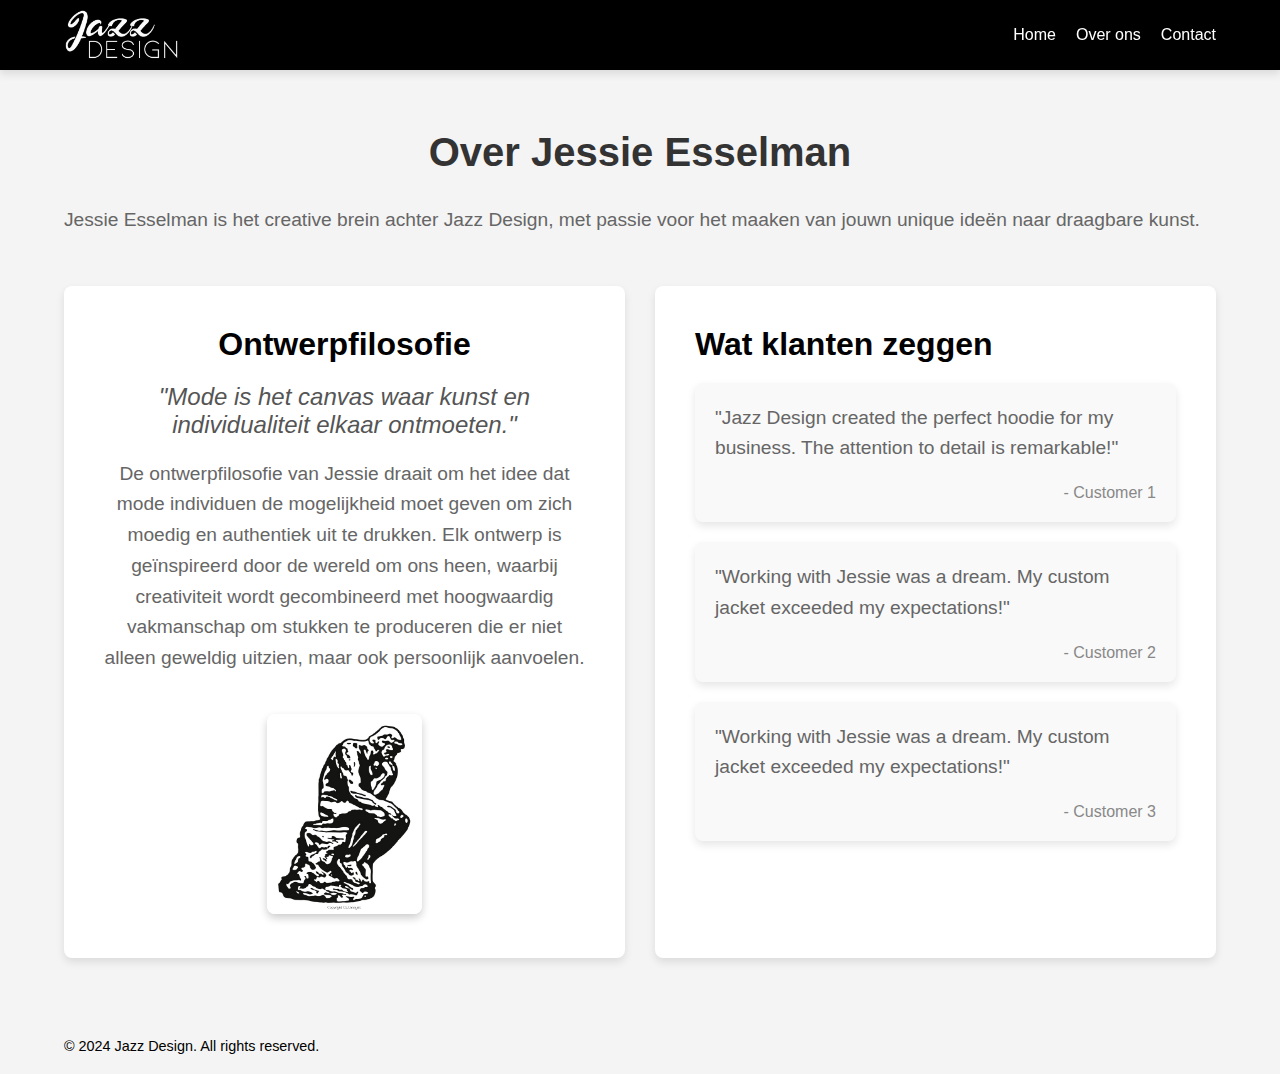
<file: about.html>
<!DOCTYPE html>
<html lang="nl">

<head>
    <meta charset="UTF-8">
    <meta name="viewport" content="width=device-width, initial-scale=1.0">
    <meta http-equiv="X-UA-Compatible" content="IE=edge">
    <title>Jazz Design | Over ons</title>
    <link rel="stylesheet" href="style.css">
    <link rel="icon" type="images/logoico.ico" href="images/logoico.ico">
</head>

<body>
    <header id="main-header">
        <div class="container">
            <img src="images/logo.webp" alt="Jazz Design Logo" class="logo">
            <nav>
                <ul>
                    <li><a href="index.html">Home</a></li>
                    <li><a href="about.html">Over ons</a></li>
                    <li><a href="contact.html">Contact</a></li>
                </ul>
            </nav>
        </div>
    </header>

    <section id="about">
        <div class="container">
            <h2>Over Jessie Esselman</h2>
            <p>Jessie Esselman is het creative brein achter Jazz Design, met passie voor het maaken van jouwn unique ideën naar draagbare kunst.</p>
                
            <!-- New wrapper for side-by-side sections -->
            <div id="about-sections">
                <!-- Philosophy Section -->
                <section id="philosophy">
                    <h3>Ontwerpfilosofie</h3>
                    <blockquote>"Mode is het canvas waar kunst en individualiteit elkaar ontmoeten."</blockquote>
                    <p>De ontwerpfilosofie van Jessie draait om het idee dat mode individuen de mogelijkheid moet geven om zich moedig en authentiek uit te drukken. Elk ontwerp is geïnspireerd door de wereld om ons heen, waarbij creativiteit wordt gecombineerd met hoogwaardig vakmanschap om stukken te produceren die er niet alleen geweldig uitzien, maar ook persoonlijk aanvoelen.</p>
                    <img src="images/design.webp" alt="Design Philosophy" class="philosophy-img" height="200wh">
                </section>
    
                <!-- Testimonials Section -->
                <section id="testimonials">
                    <h3>Wat klanten zeggen</h3>
                    <div class="testimonial">
                        <p>"Jazz Design created the perfect hoodie for my business. The attention to detail is remarkable!"</p>
                        <span>- Customer 1</span>
                    </div>
                    <div class="testimonial">
                        <p>"Working with Jessie was a dream. My custom jacket exceeded my expectations!"</p>
                        <span>- Customer 2</span>
                    </div>
                    <div class="testimonial">
                        <p>"Working with Jessie was a dream. My custom jacket exceeded my expectations!"</p>
                        <span>- Customer 3</span>
                    </div>
                </section>
            </div>
        </div>
    </section>
    

    <footer>
        <div class="container">
            <p>&copy; 2024 Jazz Design. All rights reserved.</p>
        </div>
    </footer>
</body>

</html>
</file>
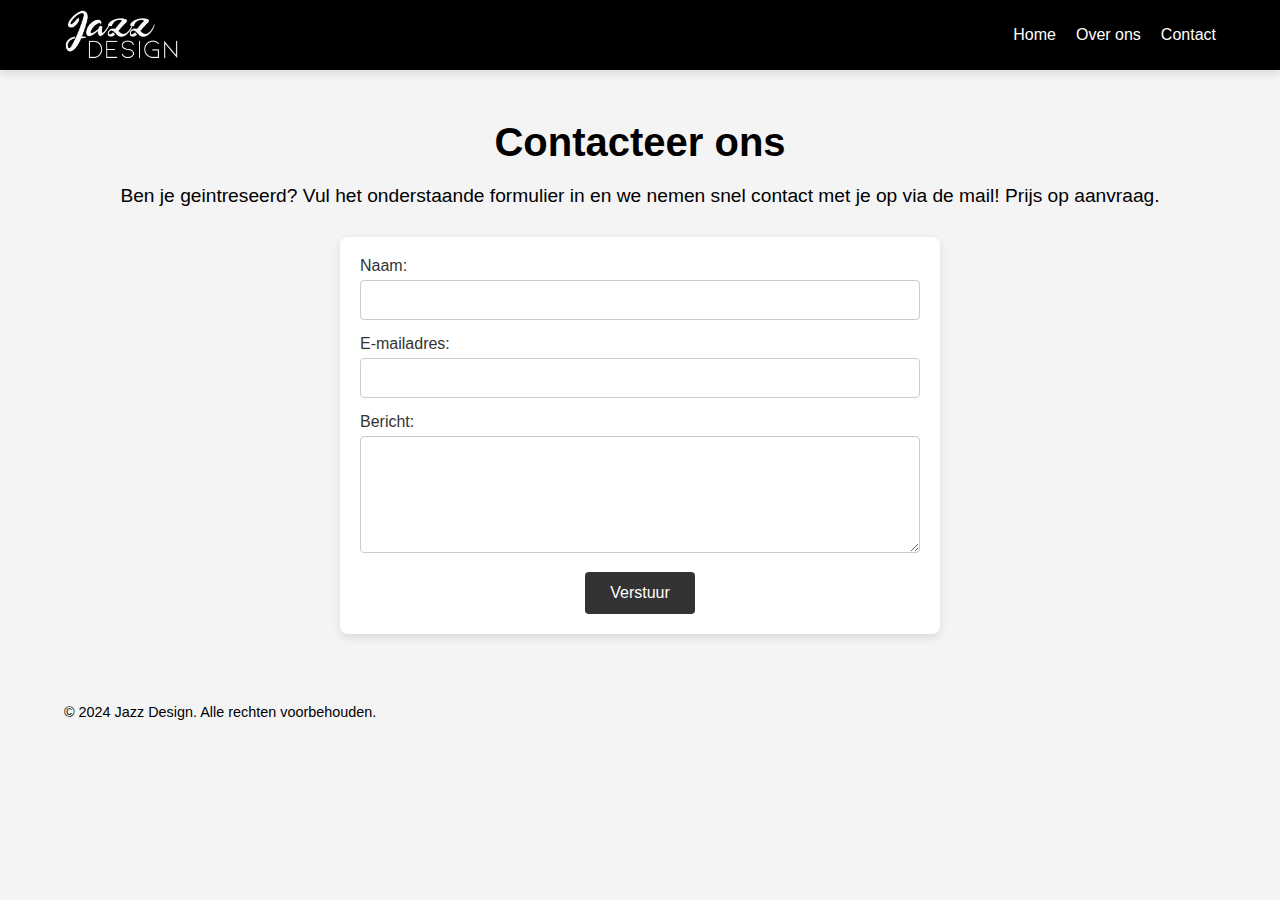
<file: contact.html>
<!DOCTYPE html>
<html lang="nl">

<head>
    <meta charset="UTF-8">
    <meta name="viewport" content="width=device-width, initial-scale=1.0">
    <meta http-equiv="X-UA-Compatible" content="IE=edge">
    <title>Jazz Design | Contact</title>
    <link rel="stylesheet" href="style.css">
    <link rel="icon" type="images/logoico.ico" href="images/logoico.ico">
</head>

<body>
    <header id="main-header">
        <div class="container">
            <img src="images/logo.webp" alt="Jazz Design Logo" class="logo">
            <nav>
                <ul>
                    <li><a href="index.html">Home</a></li>
                    <li><a href="about.html">Over ons</a></li>
                    <li><a href="contact.html">Contact</a></li>
                </ul>
            </nav>
        </div>
    </header>

    <section id="contact">
        <div class="container">
            <h2>Contacteer ons</h2>
            <p>Ben je geintreseerd? Vul het onderstaande formulier in en we nemen snel
                contact met je op via de mail! Prijs op aanvraag.</p>

            <form id="contact-form" action="https://formspree.io/f/???" method="POST">
                <div class="form-group">
                    <label for="name">Naam:</label>
                    <input type="text" id="name" name="name" required>
                </div>
                <div class="form-group">
                    <label for="email">E-mailadres:</label>
                    <input type="email" id="email" name="email" required>
                </div>
                <div class="form-group">
                    <label for="message">Bericht:</label>
                    <textarea id="message" name="message" rows="5" required></textarea>
                </div>
                <button type="submit" class="btn">Verstuur</button>
            </form>

        </div>
    </section>

    <footer>
        <div class="container">
            <p>&copy; 2024 Jazz Design. Alle rechten voorbehouden.</p>
        </div>
    </footer>

</body>

</html>
</file>
<file: style.css>
* {
    margin: 0;
    padding: 0;
    box-sizing: border-box;
}

body {
    font-family: Arial, sans-serif;
    background-color: #f4f4f4;
    color: #000;
}

.container {
    width: 90%;
    margin: 0 auto;
}

header {
    position: sticky;
    top: 0;
    z-index: 1000; /* Ensures the header stays on top of other content */
    background-color: #000;
    color: white;
    padding: 10px 0;
    width: 100%; /* Ensure the header stretches across the width */
    box-shadow: 0 4px 8px rgba(0, 0, 0, 0.1); /* Optional: Add shadow to make the header stand out */
}

header .container {
    display: flex;
    justify-content: space-between;
    align-items: center;
}


.logo {
    max-height: 50px;
}

nav ul {
    list-style-type: none;
    display: flex;
}

nav ul li {
    margin-left: 20px;
}

nav ul li a {
    color: white;
    text-decoration: none;
}

#hero {
    background: url('images/hero-background.webp') no-repeat center center/cover;
    color: #000;
    text-align: center;
    padding: 60px 50px 0 0;
}

#hero h2 {
    font-size: 3rem;
}

#hero p {
    font-size: 1.5rem;
    margin-top: 20px;
}

#gallery {
    padding: 50px 0;
}

#gallery h2 {
    text-align: center;
    margin-bottom: 20px;
    font-size: 2.5rem;
}

/* Gallery Grid */
.gallery-grid {
    display: grid;
    grid-template-columns: repeat(auto-fit, minmax(200px, 1fr));
    gap: 20px;
    justify-items: center;
}

.gallery-item {
    width: 100%;
    height: auto;
    max-width: 300px;
    cursor: pointer;
    border-radius: 8px;
    box-shadow: 0 4px 8px rgba(0, 0, 0, 0.2);
    transition: transform 0.3s ease;
}

.gallery-item:hover {
    transform: scale(1.05);
}

/* Modal Styles */
.modal {
    display: none; /* Hidden by default */
    position: fixed;
    z-index: 1000;
    left: 0;
    top: 0;
    width: 100%;
    height: 100%;
    background-color: rgba(0, 0, 0, 0.9); /* Black background with opacity */
    justify-content: center;
    align-items: center;
}

.modal-content {
    position: relative;
    max-width: 90%;
    max-height: 90%;
    display: flex;
    flex-direction: column;
    align-items: center;
    text-align: center;
}

.modal-content img {
    max-width: 100%;
    max-height: 80vh;
    border-radius: 8px;
    margin-bottom: 15px;
}

.image-info {
    color: white;
    font-size: 1.2rem;
    text-align: center;
}

/* Close Button */
.close {
    position: absolute;
    top: 20px;
    right: 20px;
    font-size: 2rem;
    color: white;
    cursor: pointer;
}

/* Carousel Navigation */
.prev, .next {
    position: absolute;
    top: 50%;
    transform: translateY(-50%);
    color: white;
    font-size: 3rem;
    padding: 10px;
    cursor: pointer;
    user-select: none;
    transition: color 0.2s ease;
}

.prev:hover, .next:hover {
    color: #ccc;
}

.prev {
    left: 20px;
}

.next {
    right: 20px;
}

/* Footer Styling */
footer {
    color: #000;
    padding: 20px 0;
    text-align: left;
}

footer p {
    font-size: 0.9rem;
    margin: 0;
}

/* Contact Section */
#contact {
    padding: 50px 0;
    background-color: #f4f4f4;
    text-align: center;
}

#contact h2 {
    font-size: 2.5rem;
    margin-bottom: 20px;
}

#contact p {
    font-size: 1.2rem;
    margin-bottom: 30px;
}

form {
    max-width: 600px;
    margin: 0 auto;
    background-color: #fff;
    padding: 20px;
    border-radius: 8px;
    box-shadow: 0 4px 10px rgba(0, 0, 0, 0.1);
}

.form-group {
    margin-bottom: 15px;
    text-align: left;
}

.form-group label {
    display: block;
    margin-bottom: 5px;
    font-size: 1rem;
    color: #333;
}

.form-group input, .form-group textarea {
    width: 100%;
    padding: 10px;
    font-size: 1rem;
    border: 1px solid #ccc;
    border-radius: 4px;
    transition: border-color 0.3s ease;
}

.form-group input:focus, .form-group textarea:focus {
    border-color: #333;
    outline: none;
}

textarea {
    resize: vertical;
}

button.btn {
    display: inline-block;
    background-color: #333;
    color: white;
    padding: 12px 25px;
    font-size: 1rem;
    border: none;
    border-radius: 4px;
    cursor: pointer;
    transition: background-color 0.3s ease;
}

button.btn:hover {
    background-color: #555;
}


/* About Page Styling */
#about {
    padding: 60px 0;
    background-color: #f4f4f4;
    text-align: left;
}

#about h2 {
    font-size: 2.5rem;
    color: #333;
    text-align: center;
    margin-bottom: 30px;
}

#about p {
    font-size: 1.2rem;
    color: #666;
    line-height: 1.6;
    margin-bottom: 20px;
}

#about img {
    max-width: 100%;
    border-radius: 8px;
    margin-top: 20px;
}


/* Container for Philosophy and Testimonials side by side */
#about-sections {
    display: flex;
    justify-content: space-between;
    gap: 30px; /* Space between the two sections */
    flex-wrap: wrap; /* Allows wrapping on smaller screens */
    margin-top: 50px;
}

#philosophy, #testimonials {
    flex: 1;
    padding: 40px;
    background-color: #fff;
    border-radius: 8px;
    box-shadow: 0 4px 8px rgba(0, 0, 0, 0.1);
    min-width: 300px; /* Ensure both sections have a reasonable width */
}

#philosophy {
    text-align: center;
}

#philosophy h3, #testimonials h3 {
    font-size: 2rem;
    margin-bottom: 20px;
}

#philosophy blockquote {
    font-size: 1.5rem;
    font-style: italic;
    color: #555;
    margin: 20px 0;
}

.philosophy-img {
    max-width: 100%;
    border-radius: 8px;
    margin-top: 20px;
    box-shadow: 0 4px 8px rgba(0, 0, 0, 0.2);
}

.testimonial {
    background-color: #f9f9f9;
    padding: 20px;
    margin-bottom: 20px;
    border-radius: 8px;
    box-shadow: 0 4px 8px rgba(0, 0, 0, 0.1);
}

.testimonial p {
    font-size: 1.2rem;
    color: #333;
    margin-bottom: 10px;
}

.testimonial span {
    font-size: 1rem;
    color: #888;
    display: block;
    text-align: right;
}

/* Responsive layout for smaller screens */
@media (max-width: 768px) {
    #about-sections {
        flex-direction: column;
    }
    
    #philosophy, #testimonials {
        margin-bottom: 20px; /* Adds space between sections when stacked */
    }
}


/* Responsive Styles */
@media (max-width: 768px) {
    #hero h2 {
        font-size: 2rem;
    }

    #hero p {
        font-size: 1.2rem;
    }

    .modal-content img {
        max-height: 60vh;
    }

    .prev, .next {
        font-size: 2rem;
    }
}

/* Default visibility: show all images */
.gallery-item {
    display: block;
}

/* Tablet: Hide images only with the class .tablet and .phone */
@media (max-width: 955px) {
    .laptop{
        display: none; /* Hide additional images on tablet */
    }
}

/* Phone: Show only images with the .phone class */
@media (max-width: 711px) {
    .laptop, .tablet {
        display: none; /* Hide images except those labeled for phone */
    }
    .phone {
        display: block; /* Ensure phone-specific images are shown */
    }
}

/* Default gallery grid for larger screens */
.gallery-grid {
    display: grid;
    grid-template-columns: repeat(auto-fit, minmax(200px, 1fr));
    gap: 20px;
    justify-items: center;
}

/* On screens smaller than 466px: 2 columns with smaller images */
@media (max-width: 466px) {
    .gallery-grid {
        grid-template-columns: repeat(2, 1fr); /* Ensures 2 images side-by-side */
    }
    .gallery-item {
        width: 100%; /* Scale images to fit grid */
        max-width: 150px; /* Half the typical size, adjust as needed */
    }
}
</file>
